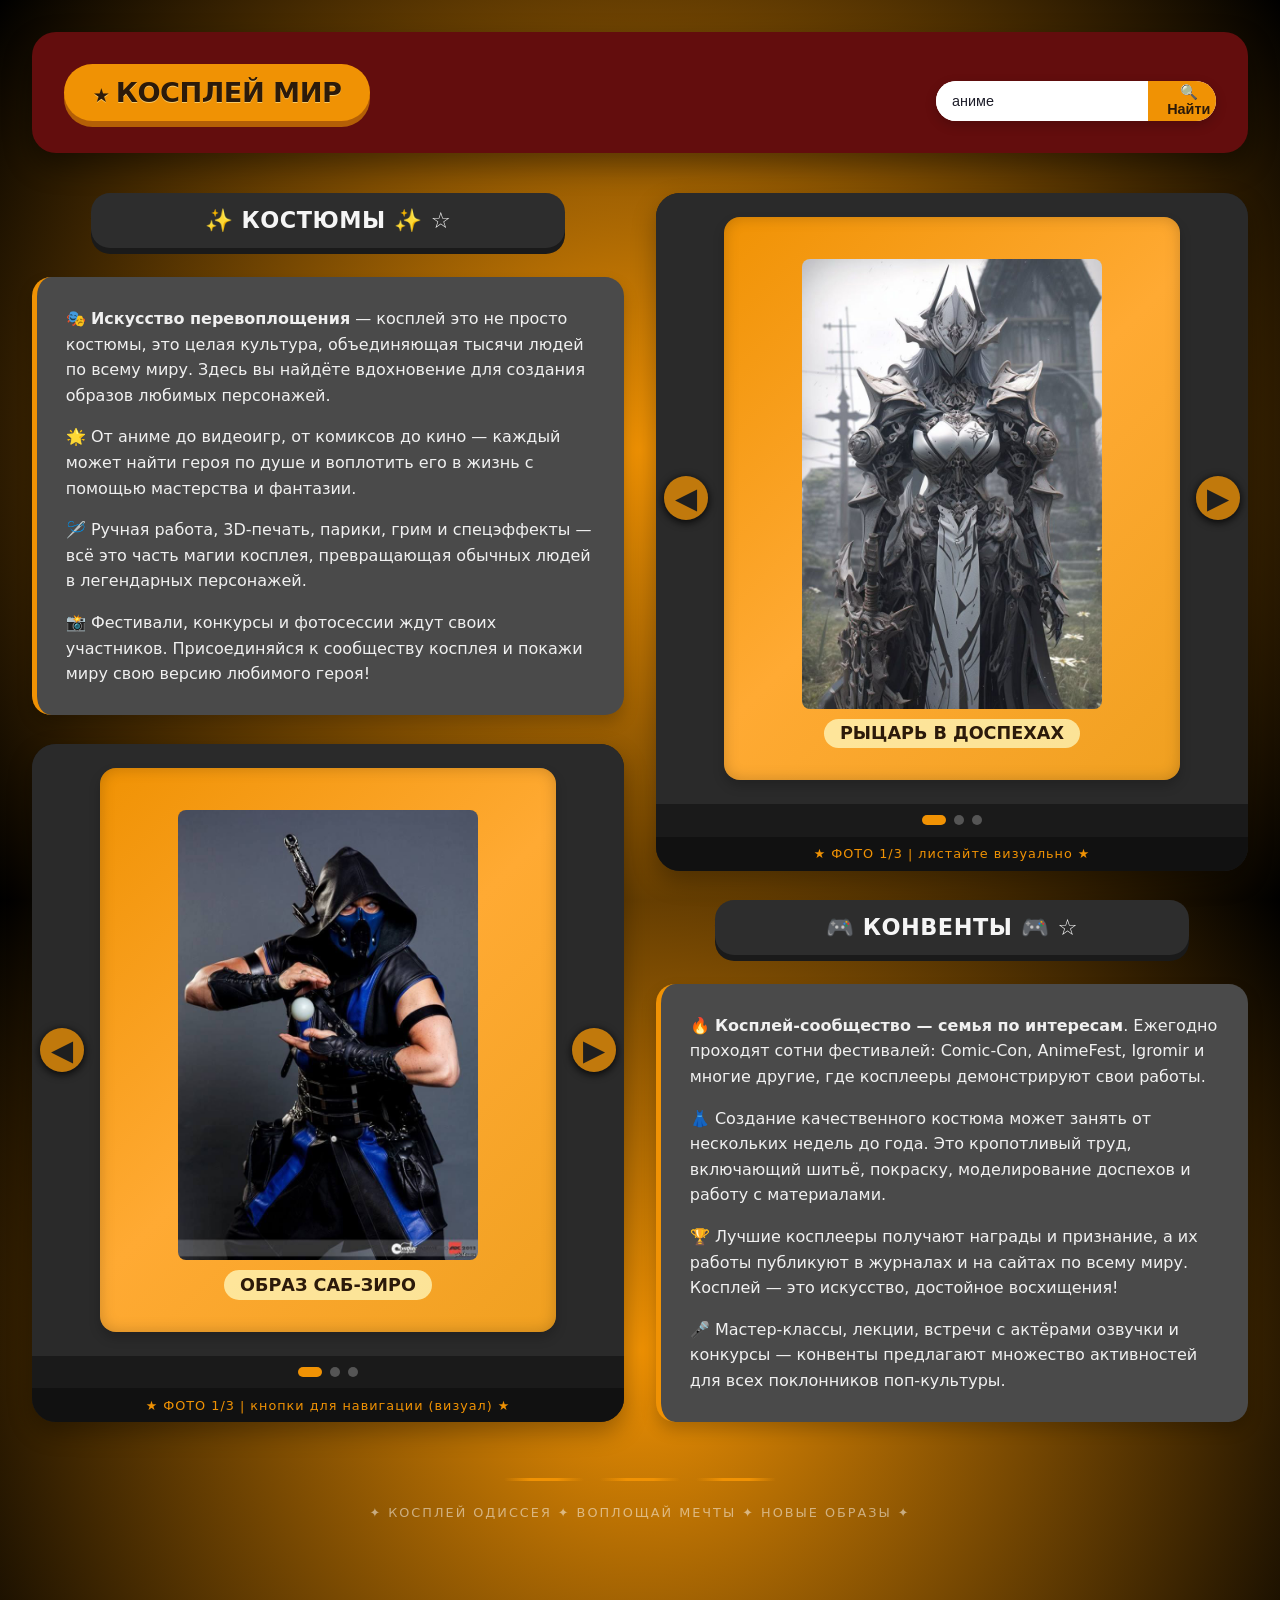
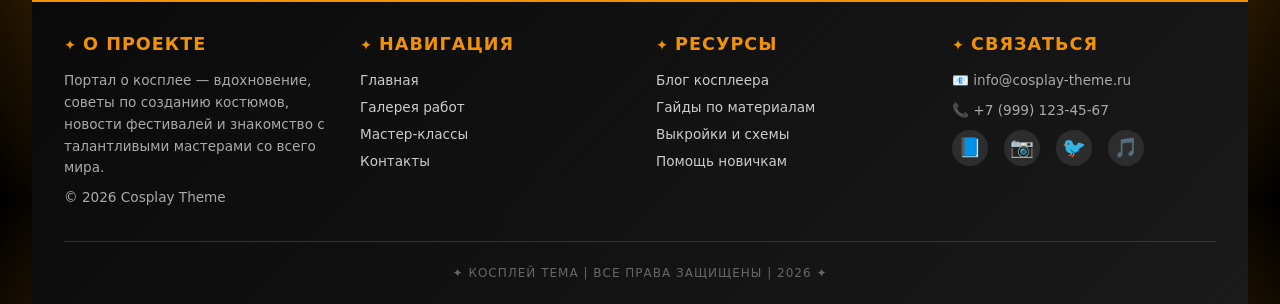
<file: Страничка_1.html>
<!DOCTYPE html>
<html lang="ru">
<head>
    <meta charset="UTF-8">
    <meta name="viewport" content="width=device-width, initial-scale=1.0">
    <title>Косплей тема | С футером</title>
    <link rel="stylesheet" href="css/styles_2.css">
</head>
<body>
    <div class="dashboard">
        <!-- ========== ЕДИНЫЙ КРАСНЫЙ БЛОК ========== -->
        <div class="red-panel-unified">
            <div class="red-grid">
                <!-- ЛЕВАЯ ЧАСТЬ КРАСНОГО БЛОКА: оранжевый блок с названием -->
                <div class="red-col">
                    <div class="orange-title-block">
                        <h1>КОСПЛЕЙ МИР</h1>
                    </div>
                </div>
                <!-- ПРАВАЯ ЧАСТЬ КРАСНОГО БЛОКА: поиск с кнопкой -->
                <div class="red-col">
                    <div class="search-wrapper">
                        <input type="text" placeholder="Поиск по сайту..." value="аниме">
                        <button>🔍 Найти</button>
                    </div>
                </div>
            </div>
        </div>

        <!-- ========== КОНТЕНТ ПОД КРАСНЫМ БЛОКОМ (две колонки) ========== -->
        <div class="content-grid">
            <!-- ЛЕВАЯ КОЛОНКА КОНТЕНТА -->
            <div class="content-col">
                <!-- маленький хендинг 2 в темно-сером блоке -->
                <div class="darkgray-block small">
                    <h2>✨ КОСТЮМЫ ✨</h2>
                </div>

                <!-- серый блок с информацией -->
                <div class="gray-info-block">
                    <p>🎭 <strong>Искусство перевоплощения</strong> — косплей это не просто костюмы, это целая культура, объединяющая тысячи людей по всему миру. Здесь вы найдёте вдохновение для создания образов любимых персонажей.</p>
                    <p>🌟 От аниме до видеоигр, от комиксов до кино — каждый может найти героя по душе и воплотить его в жизнь с помощью мастерства и фантазии.</p>
                    <p>🪡 Ручная работа, 3D-печать, парики, грим и спецэффекты — всё это часть магии косплея, превращающая обычных людей в легендарных персонажей.</p>
                    <p>📸 Фестивали, конкурсы и фотосессии ждут своих участников. Присоединяйся к сообществу косплея и покажи миру свою версию любимого героя!</p>
                </div>

                <!-- фотография с кнопками для перелистывания -->
                <div class="photo-carousel">
                    <div class="carousel-container">
                        <div class="carousel-btn">◀</div>
                        <div class="carousel-image">
                            <div class="photo-frame">
                                <div class="photo-content">
                                    <!-- <span class="photo-icon">🎭</span> -->
                                    <img src="./Картинки/саб.jpg" alt="саб-зиро">
                                    <div class="photo-text">ОБРАЗ САБ-ЗИРО</div>
                                </div>
                            </div>
                        </div>
                        <div class="carousel-btn">▶</div>
                    </div>
                    <div class="carousel-dots">
                        <div class="dot active"></div>
                        <div class="dot"></div>
                        <div class="dot"></div>
                    </div>
                    <div class="carousel-caption">★ ФОТО 1/3 | кнопки для навигации (визуал) ★</div>
                </div>
            </div>

            <!-- ПРАВАЯ КОЛОНКА КОНТЕНТА (обратный порядок) -->
            <div class="content-col">
                <!-- ПОД ПОИСКОМ: сначала фотография с кнопками -->
                <div class="photo-carousel">
                    <div class="carousel-container">
                        <div class="carousel-btn">◀</div>
                        <div class="carousel-image">
                            <div class="photo-frame">
                                <div class="photo-content">
                                    <!-- <span class="photo-icon">⚔️</span> -->
                                    <img src="./Картинки/загруженное.jpg" alt="рыцарь">
                                    <div class="photo-text">РЫЦАРЬ В ДОСПЕХАХ</div>
                                </div>
                            </div>
                        </div>
                        <div class="carousel-btn">▶</div>
                    </div>
                    <div class="carousel-dots">
                        <div class="dot active"></div>
                        <div class="dot"></div>
                        <div class="dot"></div>
                    </div>
                    <div class="carousel-caption">★ ФОТО 1/3 | листайте визуально ★</div>
                </div>

                <!-- темно-серый блок с хендингом2 (завершает обратный порядок) -->
                <div class="darkgray-block small">
                    <h2>🎮 КОНВЕНТЫ 🎮</h2>
                </div>

                <!-- серый блок с информацией -->
                <div class="gray-info-block">
                    <p>🔥 <strong>Косплей-сообщество — семья по интересам</strong>. Ежегодно проходят сотни фестивалей: Comic-Con, AnimeFest, Igromir и многие другие, где косплееры демонстрируют свои работы.</p>
                    <p>👗 Создание качественного костюма может занять от нескольких недель до года. Это кропотливый труд, включающий шитьё, покраску, моделирование доспехов и работу с материалами.</p>
                    <p>🏆 Лучшие косплееры получают награды и признание, а их работы публикуют в журналах и на сайтах по всему миру. Косплей — это искусство, достойное восхищения!</p>
                    <p>🎤 Мастер-классы, лекции, встречи с актёрами озвучки и конкурсы — конвенты предлагают множество активностей для всех поклонников поп-культуры.</p>
                </div>
            </div>
        </div>

        <!-- ========== ДЕКОРАТИВНЫЙ НИЖНИЙ БЛОК ========== -->
        <div class="bottom-extender">
            <div class="bottom-decoration">
                <div class="deco-line"></div>
                <div class="deco-line"></div>
                <div class="deco-line"></div>
            </div>
            <div class="bottom-text">
                ✦ КОСПЛЕЙ ОДИССЕЯ ✦ ВОПЛОЩАЙ МЕЧТЫ ✦ НОВЫЕ ОБРАЗЫ ✦
            </div>
        </div>
    </div>

    <!-- ========== FOOTER ========== -->
    <footer class="footer">
        <div class="footer-content">
            <div class="footer-section">
                <h3>О ПРОЕКТЕ</h3>
                <p>Портал о косплее — вдохновение, советы по созданию костюмов, новости фестивалей и знакомство с талантливыми мастерами со всего мира.</p>
                <p>© 2026 Cosplay Theme</p>
            </div>
            <div class="footer-section">
                <h3>НАВИГАЦИЯ</h3>
                <ul class="footer-links">
                    <li><a href="index.html">Главная</a></li>
                    <li><a href="#">Галерея работ</a></li>
                    <li><a href="#">Мастер-классы</a></li>
                    <li><a href="#">Контакты</a></li>
                </ul>
            </div>
            <div class="footer-section">
                <h3>РЕСУРСЫ</h3>
                <ul class="footer-links">
                    <li><a href="#">Блог косплеера</a></li>
                    <li><a href="#">Гайды по материалам</a></li>
                    <li><a href="#">Выкройки и схемы</a></li>
                    <li><a href="#">Помощь новичкам</a></li>
                </ul>
            </div>
            <div class="footer-section">
                <h3>СВЯЗАТЬСЯ</h3>
                <p>📧 info@cosplay-theme.ru</p>
                <p>📞 +7 (999) 123-45-67</p>
                <div class="social-icons">
                    <div class="social-icon">📘</div>
                    <div class="social-icon">📷</div>
                    <div class="social-icon">🐦</div>
                    <div class="social-icon">🎵</div>
                </div>
            </div>
        </div>
        <div class="footer-bottom">
            <p>✦ КОСПЛЕЙ ТЕМА | ВСЕ ПРАВА ЗАЩИЩЕНЫ | 2026 ✦</p>
        </div>
    </footer>
</body>
</html>
</file>
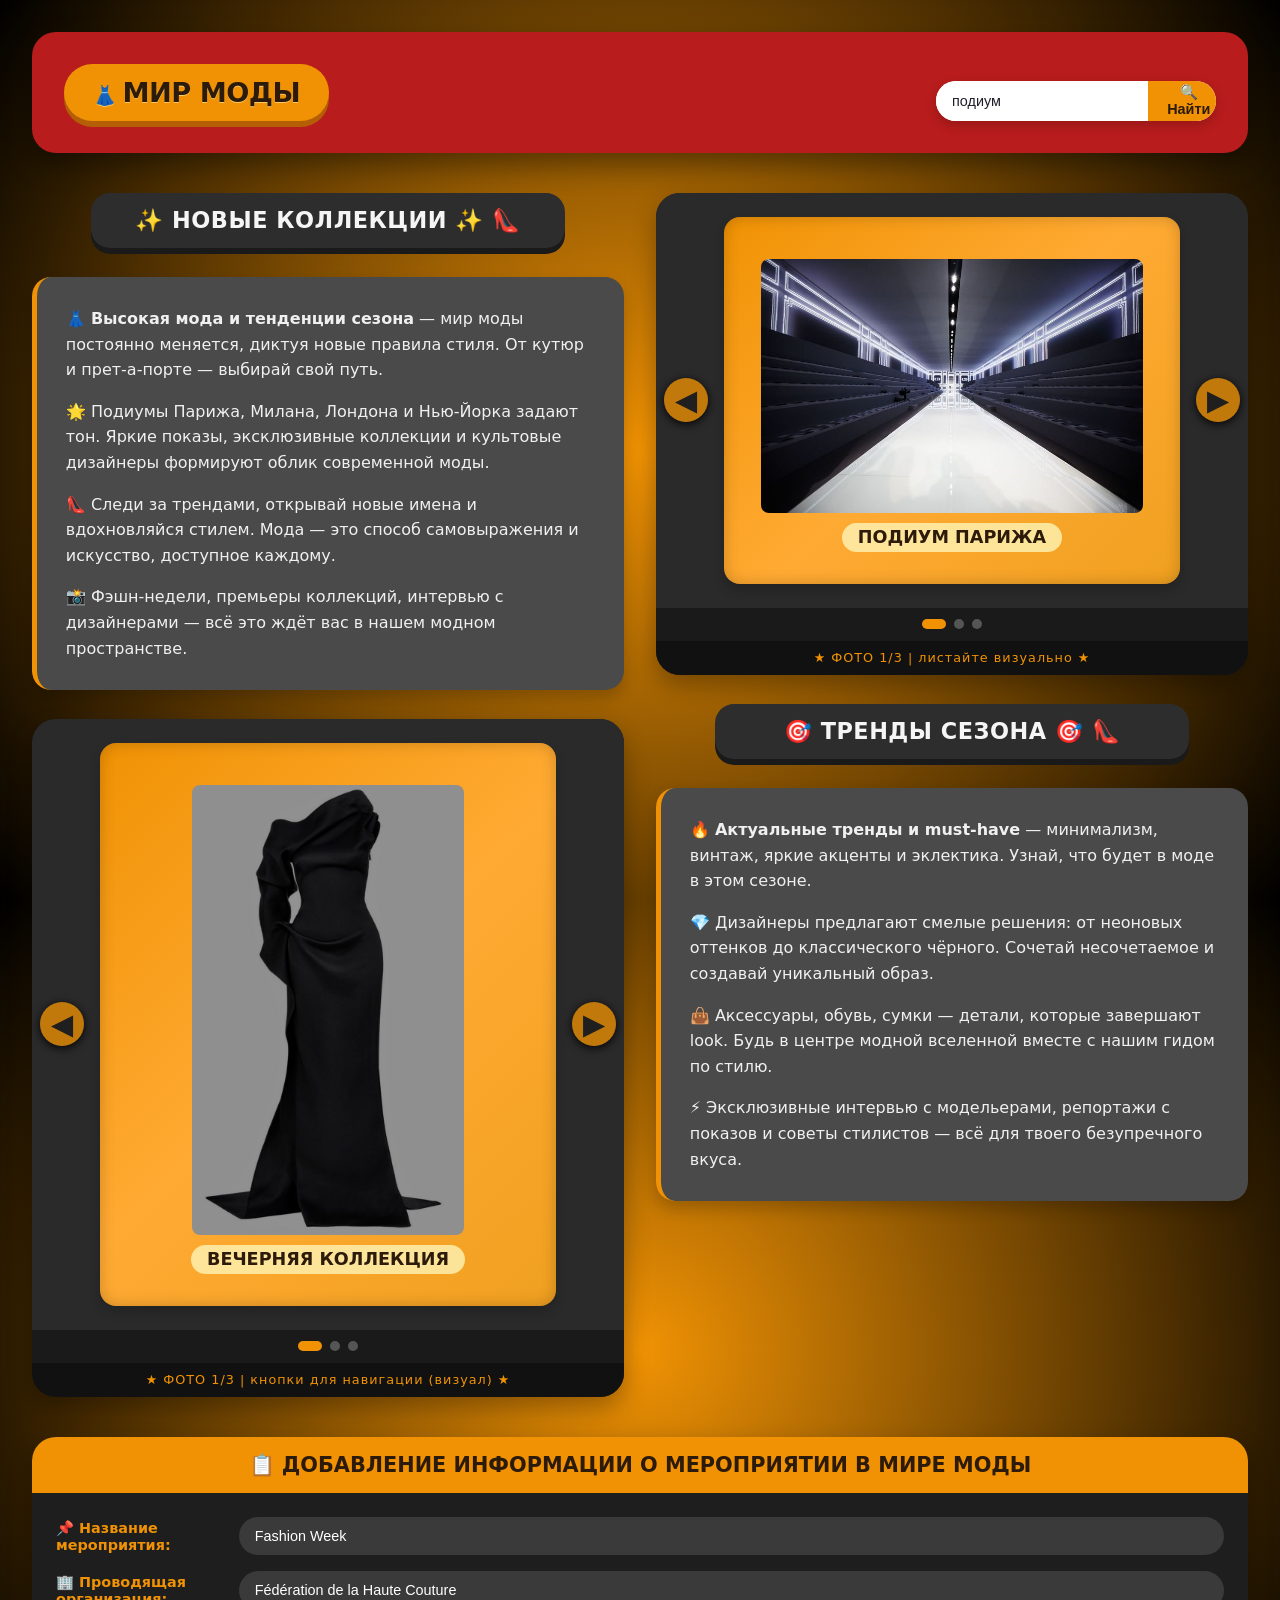
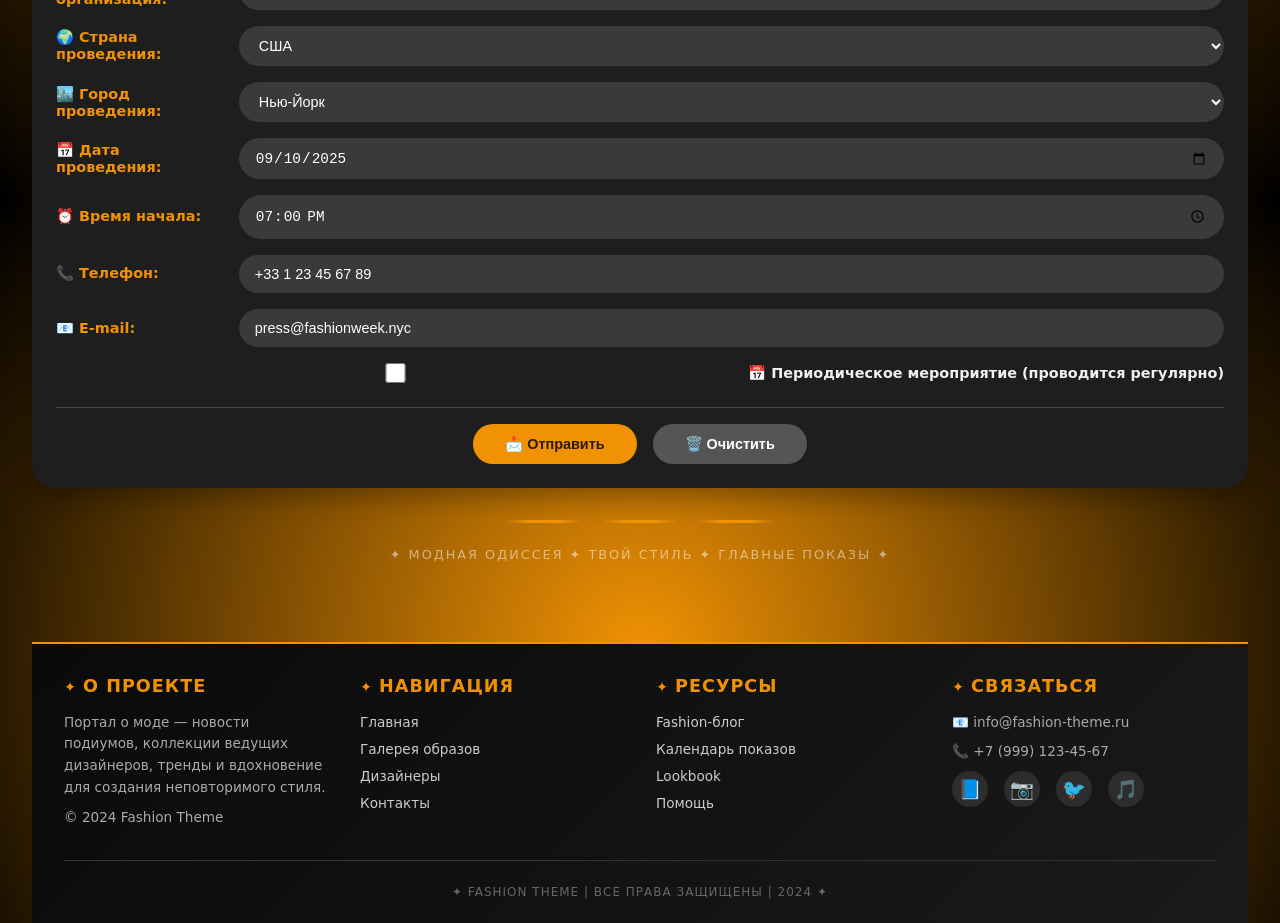
<file: Страничка_2.html>
<!DOCTYPE html>
<html lang="ru">
<head>
    <meta charset="UTF-8">
    <meta name="viewport" content="width=device-width, initial-scale=1.0">
    <title>Мода | Мероприятия в мире моды</title>
    <link rel="stylesheet" href="css/styles_3.css">
</head>
<body>
    <div class="dashboard">
        <!-- ========== ЕДИНЫЙ КРАСНЫЙ БЛОК ========== -->
        <div class="red-panel-unified">
            <div class="red-grid">
                <div class="red-col">
                    <div class="orange-title-block">
                        <h1>МИР МОДЫ</h1>
                    </div>
                </div>
                <div class="red-col">
                    <div class="search-wrapper">
                        <input type="text" placeholder="Поиск по сайту..." value="подиум">
                        <button>🔍 Найти</button>
                    </div>
                </div>
            </div>
        </div>

        <!-- ========== КОНТЕНТ ПОД КРАСНЫМ БЛОКОМ (две колонки) ========== -->
        <div class="content-grid">
            <!-- ЛЕВАЯ КОЛОНКА КОНТЕНТА -->
            <div class="content-col">
                <div class="darkgray-block small">
                    <h2>✨ НОВЫЕ КОЛЛЕКЦИИ ✨</h2>
                </div>

                <div class="gray-info-block">
                    <p>👗 <strong>Высокая мода и тенденции сезона</strong> — мир моды постоянно меняется, диктуя новые правила стиля. От кутюр и прет-а-порте — выбирай свой путь.</p>
                    <p>🌟 Подиумы Парижа, Милана, Лондона и Нью-Йорка задают тон. Яркие показы, эксклюзивные коллекции и культовые дизайнеры формируют облик современной моды.</p>
                    <p>👠 Следи за трендами, открывай новые имена и вдохновляйся стилем. Мода — это способ самовыражения и искусство, доступное каждому.</p>
                    <p>📸 Фэшн-недели, премьеры коллекций, интервью с дизайнерами — всё это ждёт вас в нашем модном пространстве.</p>
                </div>

                <div class="photo-carousel">
                    <div class="carousel-container">
                        <div class="carousel-btn">◀</div>
                        <div class="carousel-image">
                            <div class="photo-frame">
                                <div class="photo-content">
                                    <img src="./Картинки/загруженное (1).jpg" alt="рыцарь">
                                    <div class="photo-text">ВЕЧЕРНЯЯ КОЛЛЕКЦИЯ</div>
                                </div>
                            </div>
                        </div>
                        <div class="carousel-btn">▶</div>
                    </div>
                    <div class="carousel-dots">
                        <div class="dot active"></div>
                        <div class="dot"></div>
                        <div class="dot"></div>
                    </div>
                    <div class="carousel-caption">★ ФОТО 1/3 | кнопки для навигации (визуал) ★</div>
                </div>
            </div>

            <!-- ПРАВАЯ КОЛОНКА КОНТЕНТА (обратный порядок) -->
            <div class="content-col">
                <div class="photo-carousel">
                    <div class="carousel-container">
                        <div class="carousel-btn">◀</div>
                        <div class="carousel-image">
                            <div class="photo-frame">
                                <div class="photo-content">
                                    <img src="./Картинки/shows.jpg" alt="рыцарь">
                                    <div class="photo-text">ПОДИУМ ПАРИЖА</div>
                                </div>
                            </div>
                        </div>
                        <div class="carousel-btn">▶</div>
                    </div>
                    <div class="carousel-dots">
                        <div class="dot active"></div>
                        <div class="dot"></div>
                        <div class="dot"></div>
                    </div>
                    <div class="carousel-caption">★ ФОТО 1/3 | листайте визуально ★</div>
                </div>

                <div class="darkgray-block small">
                    <h2>🎯 ТРЕНДЫ СЕЗОНА 🎯</h2>
                </div>

                <div class="gray-info-block">
                    <p>🔥 <strong>Актуальные тренды и must-have</strong> — минимализм, винтаж, яркие акценты и эклектика. Узнай, что будет в моде в этом сезоне.</p>
                    <p>💎 Дизайнеры предлагают смелые решения: от неоновых оттенков до классического чёрного. Сочетай несочетаемое и создавай уникальный образ.</p>
                    <p>👜 Аксессуары, обувь, сумки — детали, которые завершают look. Будь в центре модной вселенной вместе с нашим гидом по стилю.</p>
                    <p>⚡ Эксклюзивные интервью с модельерами, репортажи с показов и советы стилистов — всё для твоего безупречного вкуса.</p>
                </div>
            </div>
        </div>

        <!-- ========== ФОРМА ДЛЯ ЛАБОРАТОРНОЙ РАБОТЫ №8 (ВАРИАНТ 39 - МОДА) ========== -->
        <div class="form-card">
            <div class="form-header">
                <h3>📋 ДОБАВЛЕНИЕ ИНФОРМАЦИИ О МЕРОПРИЯТИИ В МИРЕ МОДЫ</h3>
            </div>
            <div class="fashion-form">
                <form name="fashionEventForm" method="post" action="#">
                    <div class="form-row">
                        <label>📌 Название мероприятия:</label>
                        <input type="text" name="event_name" placeholder="Неделя моды в Париже" value="Fashion Week">
                    </div>
                    <div class="form-row">
                        <label>🏢 Проводящая организация:</label>
                        <input type="text" name="organizer" placeholder="Fashion Council, Vogue" value="Fédération de la Haute Couture">
                    </div>
                    <div class="form-row">
                        <label>🌍 Страна проведения:</label>
                        <select name="country">
                            <option>Франция</option>
                            <option>Италия</option>
                            <option selected>США</option>
                            <option>Великобритания</option>
                            <option>Япония</option>
                            <option>Украина</option>
                        </select>
                    </div>
                    <div class="form-row">
                        <label>🏙️ Город проведения:</label>
                        <select name="city">
                            <option>Париж</option>
                            <option>Милан</option>
                            <option selected>Нью-Йорк</option>
                            <option>Лондон</option>
                            <option>Токио</option>
                            <option>Киев</option>
                        </select>
                    </div>
                    <div class="form-row">
                        <label>📅 Дата проведения:</label>
                        <input type="date" name="event_date" value="2025-09-10">
                    </div>
                    <div class="form-row">
                        <label>⏰ Время начала:</label>
                        <input type="time" name="event_time" value="19:00">
                    </div>
                    <div class="form-row">
                        <label>📞 Телефон:</label>
                        <input type="tel" name="phone" placeholder="+7 (999) 123-45-67" value="+33 1 23 45 67 89">
                    </div>
                    <div class="form-row">
                        <label>📧 E-mail:</label>
                        <input type="email" name="email" placeholder="info@fashionweek.com" value="press@fashionweek.nyc">
                    </div>
                    <div class="form-row">
                        <div class="checkbox-inline">
                            <input type="checkbox" name="is_periodic" id="periodic">
                            <label for="periodic">📅 Периодическое мероприятие (проводится регулярно)</label>
                        </div>
                    </div>
                    <div class="form-buttons">
                        <button type="reset" style="cursor:default;">📩 Отправить</button>
                        <button type="reset" style="cursor:default;">🗑️ Очистить</button>
                    </div>
                </form>
            </div>
        </div>

        <!-- ========== ДЕКОРАТИВНЫЙ НИЖНИЙ БЛОК ========== -->
        <div class="bottom-extender">
            <div class="bottom-decoration">
                <div class="deco-line"></div>
                <div class="deco-line"></div>
                <div class="deco-line"></div>
            </div>
            <div class="bottom-text">
                ✦ МОДНАЯ ОДИССЕЯ ✦ ТВОЙ СТИЛЬ ✦ ГЛАВНЫЕ ПОКАЗЫ ✦
            </div>
        </div>
    </div>

    <!-- ========== FOOTER ========== -->
    <footer class="footer">
        <div class="footer-content">
            <div class="footer-section">
                <h3>О ПРОЕКТЕ</h3>
                <p>Портал о моде — новости подиумов, коллекции ведущих дизайнеров, тренды и вдохновение для создания неповторимого стиля.</p>
                <p>© 2024 Fashion Theme</p>
            </div>
            <div class="footer-section">
                <h3>НАВИГАЦИЯ</h3>
                <ul class="footer-links">
                    <li><a href="index.html">Главная</a></li>
                    <li><a href="#">Галерея образов</a></li>
                    <li><a href="#">Дизайнеры</a></li>
                    <li><a href="#">Контакты</a></li>
                </ul>
            </div>
            <div class="footer-section">
                <h3>РЕСУРСЫ</h3>
                <ul class="footer-links">
                    <li><a href="#">Fashion-блог</a></li>
                    <li><a href="#">Календарь показов</a></li>
                    <li><a href="#">Lookbook</a></li>
                    <li><a href="#">Помощь</a></li>
                </ul>
            </div>
            <div class="footer-section">
                <h3>СВЯЗАТЬСЯ</h3>
                <p>📧 info@fashion-theme.ru</p>
                <p>📞 +7 (999) 123-45-67</p>
                <div class="social-icons">
                    <div class="social-icon">📘</div>
                    <div class="social-icon">📷</div>
                    <div class="social-icon">🐦</div>
                    <div class="social-icon">🎵</div>
                </div>
            </div>
        </div>
        <div class="footer-bottom">
            <p>✦ FASHION THEME | ВСЕ ПРАВА ЗАЩИЩЕНЫ | 2024 ✦</p>
        </div>
    </footer>
</body>
</html>
</file>
<file: css/styles_2.css>
/* RESET + БАЗОВЫЕ СТИЛИ */
* {
    margin: 0;
    padding: 0;
    box-sizing: border-box;
}

html, body {
    height: 100%;
}

body {
    font-family: 'Segoe UI', 'Roboto', system-ui, -apple-system, 'Inter', sans-serif;
    min-height: 100vh;
    width: 100%;
    background: radial-gradient(circle at center, #F09204, #000000);
    display: flex;
    flex-direction: column;
    justify-content: flex-start;
    align-items: center;
    padding: 2rem 2rem 0;
}

/* основной контейнер */
.dashboard {
    max-width: 1400px;
    width: 100%;
    background: transparent;
    flex: 1;
}

/* ========== ЕДИНЫЙ КРАСНЫЙ БЛОК ========== */
.red-panel-unified {
    background-color: #630d0d;
    border-radius: 1.5rem;
    padding: 2rem 2rem;
    box-shadow: 0 12px 28px rgba(0, 0, 0, 0.4);
    margin-bottom: 2.5rem;
}

/* внутренняя сетка красного блока — две колонки */
.red-grid {
    display: grid;
    grid-template-columns: 1fr 1fr;
    gap: 2rem;
}

/* левая и правая части внутри красного блока */
.red-col {
    display: flex;
    flex-direction: column;
    justify-content: flex-end;
}

/* оранжевый блок с названием темы (левый) */
.orange-title-block {
    background-color: #F09204;
    padding: 0.8rem 1.8rem;
    border-radius: 2rem;
    box-shadow: 0 6px 0 #b45f06;
    display: inline-block;
    align-self: flex-start;
}

.orange-title-block h1 {
    font-size: 1.7rem;
    font-weight: 800;
    letter-spacing: -0.5px;
    color: #2c1a0a;
    text-shadow: 0 1px 0 rgba(255, 255, 200, 0.5);
    margin: 0;
}

/* блок поиска с кнопкой (правый) */
.search-wrapper {
    display: flex;
    background: white;
    border-radius: 3rem;
    overflow: hidden;
    box-shadow: 0 4px 12px rgba(0, 0, 0, 0.2);
    max-width: 280px;
    width: 100%;
    align-self: flex-end;
}

.search-wrapper input {
    flex: 1;
    padding: 0.75rem 1rem;
    border: none;
    outline: none;
    font-size: 0.9rem;
    font-weight: 500;
    background: white;
    color: #1e1e2a;
}

.search-wrapper input::placeholder {
    color: #888;
    font-weight: 400;
}

.search-wrapper button {
    background: #F09204;
    border: none;
    padding: 0 1.2rem;
    font-weight: 700;
    font-size: 0.9rem;
    color: #2c1a0a;
    display: flex;
    align-items: center;
    gap: 5px;
    cursor: default;
}

/* контейнер для контента под красным блоком — две колонки */
.content-grid {
    display: grid;
    grid-template-columns: 1fr 1fr;
    gap: 2rem;
    margin-bottom: 2.5rem;
}

/* общие стили для колонок контента */
.content-col {
    display: flex;
    flex-direction: column;
    gap: 1.8rem;
}

/* ========== ТЕМНО-СЕРЫЙ БЛОК (хендинг 2) ========== */
.darkgray-block {
    background-color: #2d2d2d;
    border-radius: 1.2rem;
    padding: 0.9rem 1.5rem;
    text-align: center;
    box-shadow: 0 6px 0 #1a1a1a;
}

.darkgray-block h2 {
    color: #f5f5f5;
    font-size: 1.4rem;
    font-weight: 600;
    letter-spacing: 0.5px;
    margin: 0;
}

/* уменьшенный блок с обоих сторон (симметрично) */
.darkgray-block.small {
    width: 80%;
    margin: 0 auto;
}

/* ========== СЕРЫЙ БЛОК С ИНФОРМАЦИЕЙ (текст) ========== */
.gray-info-block {
    background-color: #4a4a4a;
    border-radius: 1.2rem;
    padding: 1.8rem;
    color: #f0f0f0;
    line-height: 1.6;
    box-shadow: 0 8px 16px rgba(0, 0, 0, 0.2);
    border-left: 5px solid #F09204;
}

.gray-info-block p {
    font-size: 1rem;
    margin-bottom: 1rem;
}

.gray-info-block p:last-child {
    margin-bottom: 0;
}

/* ========== ФОТОГАЛЕРЕЯ С КНОПКАМИ ПЕРЕЛИСТЫВАНИЯ (ТОЛЬКО ВИЗУАЛ) ========== */
.photo-carousel {
    background: #1e1e1e;
    border-radius: 1.5rem;
    overflow: hidden;
    box-shadow: 0 10px 25px rgba(0, 0, 0, 0.3);
}

.carousel-container {
    position: relative;
    display: flex;
    align-items: center;
    justify-content: space-between;
    background: #2a2a2a;
    padding: 0.5rem;
}

/* кнопки — только визуал, не активны */
.carousel-btn {
    background: rgba(240, 146, 4, 0.85);
    border: none;
    width: 44px;
    height: 44px;
    border-radius: 50%;
    font-size: 1.8rem;
    font-weight: bold;
    color: #1e1e1e;
    display: flex;
    align-items: center;
    justify-content: center;
    box-shadow: 0 2px 8px black;
    cursor: default;
    opacity: 0.9;
}

.carousel-image {
    flex: 1;
    text-align: center;
    padding: 1rem;
}

/* стилизованное фото */
.photo-frame {
    width: 100%;
    min-height: 220px;
    background: linear-gradient(135deg, #F09204, #ffaa33, #F0A020);
    border-radius: 1rem;
    display: flex;
    align-items: center;
    justify-content: center;
    box-shadow: inset 0 0 15px rgba(0, 0, 0, 0.2), 0 6px 12px rgba(0, 0, 0, 0.2);
}

.photo-content {
    text-align: center;
    padding: 2rem 1rem;
}

.photo-icon {
    font-size: 3.5rem;
    display: block;
    margin-bottom: 0.75rem;
}

.photo-text {
    font-size: 1.1rem;
    font-weight: bold;
    color: #2c1a0a;
    background: rgba(255, 255, 200, 0.7);
    padding: 0.3rem 1rem;
    border-radius: 2rem;
    display: inline-block;
}

.carousel-caption {
    text-align: center;
    background: #111;
    color: #F09204;
    padding: 0.6rem;
    font-size: 0.8rem;
    font-weight: 500;
    letter-spacing: 1px;
}

/* индикаторы страниц (визуальные точки) */
.carousel-dots {
    display: flex;
    justify-content: center;
    gap: 0.5rem;
    padding: 0.7rem;
    background: #1a1a1a;
}

.dot {
    width: 10px;
    height: 10px;
    border-radius: 50%;
    background: #555;
}

.dot.active {
    background: #F09204;
    width: 24px;
    border-radius: 10px;
}

/* ========== ДОПОЛНИТЕЛЬНЫЙ НИЖНИЙ БЛОК ДЛЯ УДЛИНЕНИЯ ========== */
.bottom-extender {
    margin-top: 1rem;
    margin-bottom: 2rem;
    padding: 1rem 0;
    text-align: center;
}

.bottom-decoration {
    display: flex;
    justify-content: center;
    gap: 1rem;
    flex-wrap: wrap;
}

.deco-line {
    width: 80px;
    height: 3px;
    background: linear-gradient(90deg, transparent, #F09204, #F09204, transparent);
    border-radius: 3px;
}

.bottom-text {
    color: rgba(255, 255, 255, 0.5);
    font-size: 0.8rem;
    letter-spacing: 2px;
    margin-top: 1.5rem;
}

/* ========== FOOTER ========== */
.footer {
    width: 100%;
    background: linear-gradient(135deg, #0a0a0a, #1a1a1a);
    border-top: 2px solid #F09204;
    margin-top: 2rem;
    padding: 2rem 2rem 1.5rem;
}

.footer-content {
    max-width: 1400px;
    margin: 0 auto;
    display: grid;
    grid-template-columns: repeat(4, 1fr);
    gap: 2rem;
}

.footer-section h3 {
    color: #F09204;
    font-size: 1.1rem;
    margin-bottom: 1rem;
    font-weight: 600;
    letter-spacing: 1px;
}

.footer-section h3::before {
    content: "✦ ";
    font-size: 0.9rem;
}

.footer-section p {
    color: #aaa;
    font-size: 0.85rem;
    line-height: 1.6;
    margin-bottom: 0.5rem;
}

.footer-links {
    list-style: none;
}

.footer-links li {
    margin-bottom: 0.5rem;
}

.footer-links a {
    color: #ccc;
    text-decoration: none;
    font-size: 0.85rem;
    transition: color 0.2s;
    cursor: default;
}

.footer-links a:hover {
    color: #F09204;
}

.social-icons {
    display: flex;
    gap: 1rem;
    margin-top: 0.5rem;
}

.social-icon {
    width: 36px;
    height: 36px;
    background: #2d2d2d;
    border-radius: 50%;
    display: flex;
    align-items: center;
    justify-content: center;
    font-size: 1.2rem;
    cursor: default;
    transition: all 0.2s;
}

.social-icon:hover {
    background: #F09204;
    transform: translateY(-3px);
}

.footer-bottom {
    max-width: 1400px;
    margin: 0 auto;
    text-align: center;
    padding-top: 1.5rem;
    margin-top: 1.5rem;
    border-top: 1px solid #333;
}

.footer-bottom p {
    color: #666;
    font-size: 0.75rem;
    letter-spacing: 1px;
}

/* Адаптивность */
@media (max-width: 850px) {
    body {
        padding: 1rem 1rem 0;
    }
    
    .red-grid,
    .content-grid {
        grid-template-columns: 1fr;
        gap: 1.5rem;
    }
    
    .red-panel-unified {
        padding: 1.5rem;
    }
    
    .search-wrapper {
        max-width: 100%;
        margin-top: 1rem;
    }
    
    .red-col {
        gap: 1rem;
    }
    
    .orange-title-block,
    .search-wrapper {
        align-self: stretch;
    }
    
    .content-col {
        gap: 1.5rem;
    }
    
    .footer-content {
        grid-template-columns: repeat(2, 1fr);
        gap: 1.5rem;
    }
}

@media (max-width: 500px) {
    .footer-content {
        grid-template-columns: 1fr;
        text-align: center;
    }
    
    .social-icons {
        justify-content: center;
    }
}

/* дополнительные декоративные штрихи */
.orange-title-block h1::before {
    content: "★ ";
    font-size: 1.2rem;
}

.darkgray-block.small h2::after {
    content: " ☆";
}



.photo-content img {
    max-width: 90%;
    max-height: 500px;
    width: auto;
    height: auto;
    display: block;
    margin: 10px auto;
    border-radius: 8px;
    object-fit: cover;
}
</file>
<file: css/styles_3.css>
/* RESET + БАЗОВЫЕ СТИЛИ */
* {
    margin: 0;
    padding: 0;
    box-sizing: border-box;
}

html, body {
    height: 100%;
}

body {
    font-family: 'Segoe UI', 'Roboto', system-ui, -apple-system, 'Inter', sans-serif;
    min-height: 100vh;
    width: 100%;
    background: radial-gradient(circle at center, #F09204, #000000);
    display: flex;
    flex-direction: column;
    justify-content: flex-start;
    align-items: center;
    padding: 2rem 2rem 0;
}

/* основной контейнер */
.dashboard {
    max-width: 1400px;
    width: 100%;
    background: transparent;
    flex: 1;
}

/* ========== ЕДИНЫЙ КРАСНЫЙ БЛОК ========== */
.red-panel-unified {
    background-color: #b91c1c;
    border-radius: 1.5rem;
    padding: 2rem 2rem;
    box-shadow: 0 12px 28px rgba(0, 0, 0, 0.4);
    margin-bottom: 2.5rem;
}

/* внутренняя сетка красного блока — две колонки */
.red-grid {
    display: grid;
    grid-template-columns: 1fr 1fr;
    gap: 2rem;
}

/* левая и правая части внутри красного блока */
.red-col {
    display: flex;
    flex-direction: column;
    justify-content: flex-end;
}

/* оранжевый блок с названием темы (левый) */
.orange-title-block {
    background-color: #F09204;
    padding: 0.8rem 1.8rem;
    border-radius: 2rem;
    box-shadow: 0 6px 0 #b45f06;
    display: inline-block;
    align-self: flex-start;
}

.orange-title-block h1 {
    font-size: 1.7rem;
    font-weight: 800;
    letter-spacing: -0.5px;
    color: #2c1a0a;
    text-shadow: 0 1px 0 rgba(255, 255, 200, 0.5);
    margin: 0;
}

/* блок поиска с кнопкой (правый) */
.search-wrapper {
    display: flex;
    background: white;
    border-radius: 3rem;
    overflow: hidden;
    box-shadow: 0 4px 12px rgba(0, 0, 0, 0.2);
    max-width: 280px;
    width: 100%;
    align-self: flex-end;
}

.search-wrapper input {
    flex: 1;
    padding: 0.75rem 1rem;
    border: none;
    outline: none;
    font-size: 0.9rem;
    font-weight: 500;
    background: white;
    color: #1e1e2a;
}

.search-wrapper input::placeholder {
    color: #888;
    font-weight: 400;
}

.search-wrapper button {
    background: #F09204;
    border: none;
    padding: 0 1.2rem;
    font-weight: 700;
    font-size: 0.9rem;
    color: #2c1a0a;
    display: flex;
    align-items: center;
    gap: 5px;
    cursor: default;
}

/* контейнер для контента под красным блоком — две колонки */
.content-grid {
    display: grid;
    grid-template-columns: 1fr 1fr;
    gap: 2rem;
    margin-bottom: 2.5rem;
}

/* общие стили для колонок контента */
.content-col {
    display: flex;
    flex-direction: column;
    gap: 1.8rem;
}

/* ========== ТЕМНО-СЕРЫЙ БЛОК (хендинг 2) ========== */
.darkgray-block {
    background-color: #2d2d2d;
    border-radius: 1.2rem;
    padding: 0.9rem 1.5rem;
    text-align: center;
    box-shadow: 0 6px 0 #1a1a1a;
}

.darkgray-block h2 {
    color: #f5f5f5;
    font-size: 1.4rem;
    font-weight: 600;
    letter-spacing: 0.5px;
    margin: 0;
}

/* уменьшенный блок с обоих сторон (симметрично) */
.darkgray-block.small {
    width: 80%;
    margin: 0 auto;
}

/* ========== СЕРЫЙ БЛОК С ИНФОРМАЦИЕЙ (текст) ========== */
.gray-info-block {
    background-color: #4a4a4a;
    border-radius: 1.2rem;
    padding: 1.8rem;
    color: #f0f0f0;
    line-height: 1.6;
    box-shadow: 0 8px 16px rgba(0, 0, 0, 0.2);
    border-left: 5px solid #F09204;
}

.gray-info-block p {
    font-size: 1rem;
    margin-bottom: 1rem;
}

.gray-info-block p:last-child {
    margin-bottom: 0;
}

/* ========== ФОТОГАЛЕРЕЯ С КНОПКАМИ ПЕРЕЛИСТЫВАНИЯ (ТОЛЬКО ВИЗУАЛ) ========== */
.photo-carousel {
    background: #1e1e1e;
    border-radius: 1.5rem;
    overflow: hidden;
    box-shadow: 0 10px 25px rgba(0, 0, 0, 0.3);
}

.carousel-container {
    position: relative;
    display: flex;
    align-items: center;
    justify-content: space-between;
    background: #2a2a2a;
    padding: 0.5rem;
}

/* кнопки — только визуал, не активны */
.carousel-btn {
    background: rgba(240, 146, 4, 0.85);
    border: none;
    width: 44px;
    height: 44px;
    border-radius: 50%;
    font-size: 1.8rem;
    font-weight: bold;
    color: #1e1e1e;
    display: flex;
    align-items: center;
    justify-content: center;
    box-shadow: 0 2px 8px black;
    cursor: default;
    opacity: 0.9;
}

.carousel-image {
    flex: 1;
    text-align: center;
    padding: 1rem;
}

/* стилизованное фото */
.photo-frame {
    width: 100%;
    min-height: 220px;
    background: linear-gradient(135deg, #F09204, #ffaa33, #F0A020);
    border-radius: 1rem;
    display: flex;
    align-items: center;
    justify-content: center;
    box-shadow: inset 0 0 15px rgba(0, 0, 0, 0.2), 0 6px 12px rgba(0, 0, 0, 0.2);
}

.photo-content {
    text-align: center;
    padding: 2rem 1rem;
}

.photo-icon {
    font-size: 3.5rem;
    display: block;
    margin-bottom: 0.75rem;
}

.photo-text {
    font-size: 1.1rem;
    font-weight: bold;
    color: #2c1a0a;
    background: rgba(255, 255, 200, 0.7);
    padding: 0.3rem 1rem;
    border-radius: 2rem;
    display: inline-block;
}

.carousel-caption {
    text-align: center;
    background: #111;
    color: #F09204;
    padding: 0.6rem;
    font-size: 0.8rem;
    font-weight: 500;
    letter-spacing: 1px;
}

/* индикаторы страниц (визуальные точки) */
.carousel-dots {
    display: flex;
    justify-content: center;
    gap: 0.5rem;
    padding: 0.7rem;
    background: #1a1a1a;
}

.dot {
    width: 10px;
    height: 10px;
    border-radius: 50%;
    background: #555;
}

.dot.active {
    background: #F09204;
    width: 24px;
    border-radius: 10px;
}

/* ========== СТИЛИ ДЛЯ ФОРМЫ (ЛР №8) ========== */
.form-card {
    background: #1e1e1e;
    border-radius: 1.5rem;
    overflow: hidden;
    box-shadow: 0 10px 25px rgba(0, 0, 0, 0.3);
    margin-top: 0.5rem;
}

.form-header {
    background: #F09204;
    padding: 1rem;
    text-align: center;
}

.form-header h3 {
    color: #2c1a0a;
    font-size: 1.3rem;
    font-weight: bold;
    margin: 0;
}

.fashion-form {
    padding: 1.5rem;
}

.form-row {
    margin-bottom: 1rem;
    display: flex;
    flex-wrap: wrap;
    align-items: center;
    gap: 0.8rem;
}

.form-row label {
    width: 170px;
    font-weight: 600;
    color: #F09204;
    font-size: 0.9rem;
}

.form-row input, 
.form-row select {
    flex: 1;
    min-width: 200px;
    padding: 0.7rem 1rem;
    border: none;
    border-radius: 2rem;
    background: #3a3a3a;
    color: #fff;
    font-size: 0.9rem;
}

.form-row input:focus, 
.form-row select:focus {
    outline: 2px solid #F09204;
    background: #4a4a4a;
}

.form-row input::placeholder {
    color: #aaa;
}

.checkbox-inline {
    display: flex;
    align-items: center;
    gap: 0.8rem;
    flex: 1;
}

.checkbox-inline input {
    width: 20px;
    height: 20px;
    margin: 0;
}

.checkbox-inline label {
    width: auto;
    color: #f0f0f0;
}

.form-buttons {
    display: flex;
    gap: 1rem;
    justify-content: center;
    margin-top: 1.5rem;
    padding-top: 1rem;
    border-top: 1px solid #444;
}

.form-buttons button {
    padding: 0.7rem 2rem;
    border: none;
    border-radius: 2rem;
    font-weight: bold;
    cursor: default;
    background: #F09204;
    color: #2c1a0a;
    font-size: 0.9rem;
}

.form-buttons button:last-child {
    background: #555;
    color: #fff;
}

/* ========== ДЕКОРАТИВНЫЙ НИЖНИЙ БЛОК ========== */
.bottom-extender {
    margin-top: 1rem;
    margin-bottom: 2rem;
    padding: 1rem 0;
    text-align: center;
}

.bottom-decoration {
    display: flex;
    justify-content: center;
    gap: 1rem;
    flex-wrap: wrap;
}

.deco-line {
    width: 80px;
    height: 3px;
    background: linear-gradient(90deg, transparent, #F09204, #F09204, transparent);
    border-radius: 3px;
}

.bottom-text {
    color: rgba(255, 255, 255, 0.5);
    font-size: 0.8rem;
    letter-spacing: 2px;
    margin-top: 1.5rem;
}

/* ========== FOOTER ========== */
.footer {
    width: 100%;
    background: linear-gradient(135deg, #0a0a0a, #1a1a1a);
    border-top: 2px solid #F09204;
    margin-top: 2rem;
    padding: 2rem 2rem 1.5rem;
}

.footer-content {
    max-width: 1400px;
    margin: 0 auto;
    display: grid;
    grid-template-columns: repeat(4, 1fr);
    gap: 2rem;
}

.footer-section h3 {
    color: #F09204;
    font-size: 1.1rem;
    margin-bottom: 1rem;
    font-weight: 600;
    letter-spacing: 1px;
}

.footer-section h3::before {
    content: "✦ ";
    font-size: 0.9rem;
}

.footer-section p {
    color: #aaa;
    font-size: 0.85rem;
    line-height: 1.6;
    margin-bottom: 0.5rem;
}

.footer-links {
    list-style: none;
}

.footer-links li {
    margin-bottom: 0.5rem;
}

.footer-links a {
    color: #ccc;
    text-decoration: none;
    font-size: 0.85rem;
    transition: color 0.2s;
    cursor: default;
}

.footer-links a:hover {
    color: #F09204;
}

.social-icons {
    display: flex;
    gap: 1rem;
    margin-top: 0.5rem;
}

.social-icon {
    width: 36px;
    height: 36px;
    background: #2d2d2d;
    border-radius: 50%;
    display: flex;
    align-items: center;
    justify-content: center;
    font-size: 1.2rem;
    cursor: default;
    transition: all 0.2s;
}

.social-icon:hover {
    background: #F09204;
    transform: translateY(-3px);
}

.footer-bottom {
    max-width: 1400px;
    margin: 0 auto;
    text-align: center;
    padding-top: 1.5rem;
    margin-top: 1.5rem;
    border-top: 1px solid #333;
}

.footer-bottom p {
    color: #666;
    font-size: 0.75rem;
    letter-spacing: 1px;
}

/* Адаптивность */
@media (max-width: 850px) {
    body {
        padding: 1rem 1rem 0;
    }
    
    .red-grid,
    .content-grid {
        grid-template-columns: 1fr;
        gap: 1.5rem;
    }
    
    .red-panel-unified {
        padding: 1.5rem;
    }
    
    .search-wrapper {
        max-width: 100%;
        margin-top: 1rem;
    }
    
    .red-col {
        gap: 1rem;
    }
    
    .orange-title-block,
    .search-wrapper {
        align-self: stretch;
    }
    
    .content-col {
        gap: 1.5rem;
    }
    
    .footer-content {
        grid-template-columns: repeat(2, 1fr);
        gap: 1.5rem;
    }
    
    .form-row {
        flex-direction: column;
        align-items: flex-start;
    }
    
    .form-row label {
        width: auto;
    }
}

@media (max-width: 500px) {
    .footer-content {
        grid-template-columns: 1fr;
        text-align: center;
    }
    
    .social-icons {
        justify-content: center;
    }
}

/* дополнительные декоративные штрихи */
.orange-title-block h1::before {
    content: "👗 ";
    font-size: 1.2rem;
}

.darkgray-block.small h2::after {
    content: " 👠";
}

.photo-content img {
    max-width: 90%;
    max-height: 500px;
    width: auto;
    height: auto;
    display: block;
    margin: 10px auto;
    border-radius: 8px;
    object-fit: cover;
}
</file>
